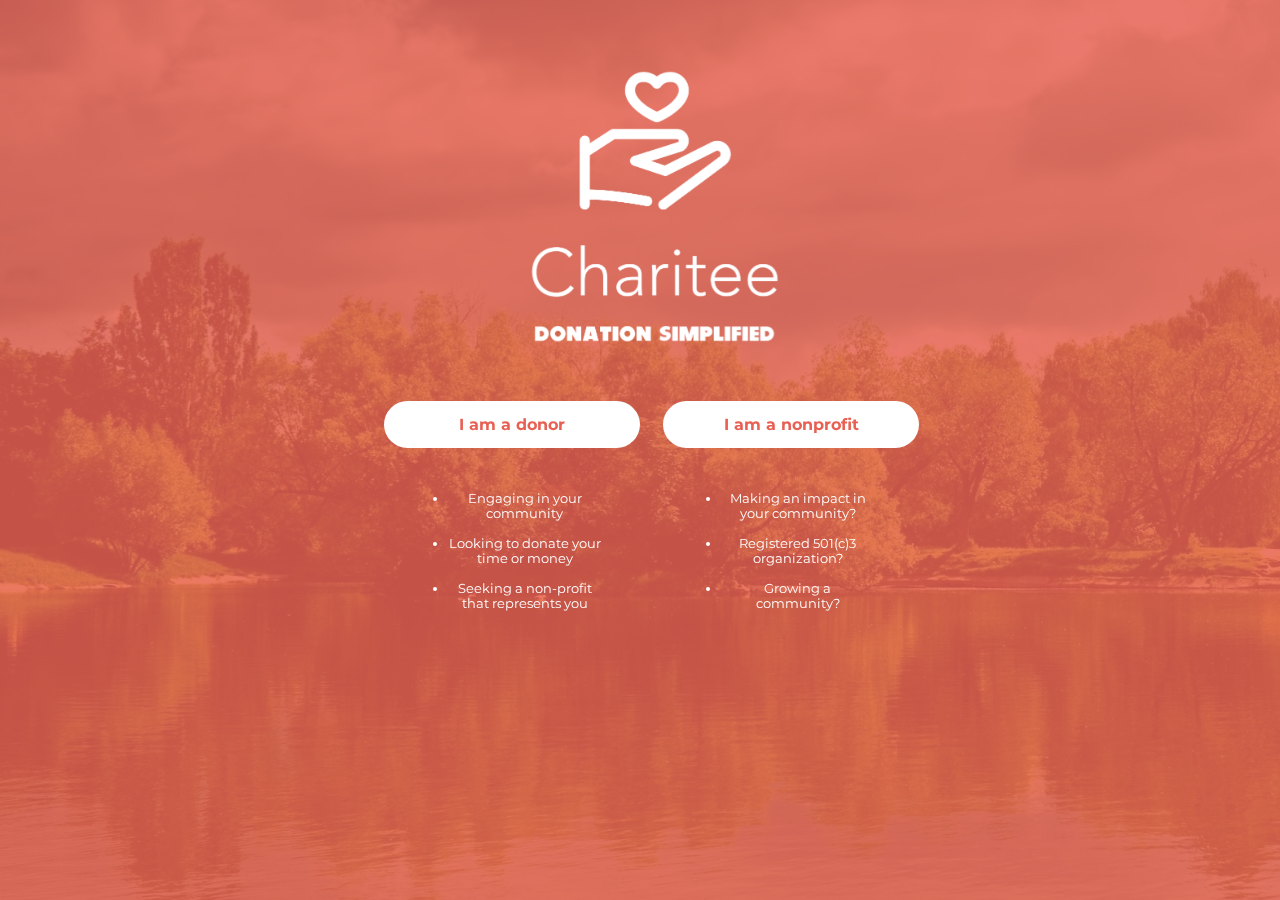
<file: index.html>
<!DOCTYPE html>

<html>

  <head>
    <title>Charitee</title>
    <link href="https://fonts.googleapis.com/css?family=Quicksand:300,400,500,700" rel="stylesheet">
    <link href="https://fonts.googleapis.com/css?family=Montserrat:300,400,500,600,700" rel="stylesheet">
    <link  rel = "stylesheet" type = "text/css"  href = "./index.css">

  </head>

  <body>


    <figure class="tint">
      <img id = "bgImg" src="background.JPG">
    </figure>

    <div id = "logoSec">
      <img id = "logo" src="./white_logo_transparent.png">
    </div>

    <div id = "bodySec">
      <div id = "buttonSec">
        <a href = "./donator.php"><button id = "dbtn"><span>I am a donor</span></button></a>
        <a href = "./charity.php"><button id = "cbtn"><span>I am a nonprofit</span></button></a>
        <!--<a href = "./alreadyregistered.php"><button id = "abtn"><span>Already a member?</span></button></a>-->
      </div>

      <div id = "textSec">

        <div id = "abt1" class = "aboutPiece">
          <ul>
            </br>
            <li>Engaging in your community</li>
            </br>
             <li>Looking to donate your time or money</li>
             </br>
            <li>Seeking a non-profit that represents you</li>
            </br>
           </ul>

        </div>


        <div id = "abt2" class = "aboutPiece">
          <ul>
            </br>
            <li>Making an impact in your community?</li>
            </br>
            <li>Registered 501(c)3 organization?</li>
            </br>
            <li>Growing a community?</li>
            </br>
          </ul>
        </div>



      </div>
    </div>

  </body>

  <foot>
  </foot>

</html>
</file>
<file: index.css>
* {

  margin: 0;
  padding: 0;
  font-family: 'Montserrat', sans-serif;
  font-size: 400;

}

#xpage{

  height: 100%;
  width: 100%;
  background: whitesmoke;

}


#bgImg {

position: fixed;
z-index: -2;

}

.tint {
  position: fixed;
  float: left;
  z-index: 2;
}

.tint:before {
  content: "";
  display: block;
  position: fixed;
  top: 0;
  bottom: 0;
  left: 0;
  right: 0;
  background: rgba(232,96,83, 0.93);
  z-index: 0;
  -moz-transition: background .8s linear;
  -webkit-transition: background .8s linear;
  -o-transition: background .8s linear;
  transition: background .8s linear;
}




#logoSec {
z-index: 5;
margin: -45px;
}

#logo {
  margin-top: 5rem;
  margin-left: 41%;

  position: relative;
  z-index: 5;
  width: 20%;
  height: 20%;
}

.tint:hover:before{
    background: rgba(232,96,83, 0.85);
  -moz-transition: background .8s linear;
  -webkit-transition: background .8s linear;
  -o-transition: background .8s linear;
  transition: background .8s linear;

}

#bodySec {
/*margin: 0px;*/
z-index: 5;
position: relative;

}

#buttonSec {
  margin-top: 5%;
  width: 50%;
  margin-left: 30%;
}

/* Set a style for all buttons */
button {
    background-color: white;
    color: rgb(232,96,83);
    padding: 14px 20px;
    margin: 8px 0;
    border: none;
    cursor: pointer;
    width: 40%;
    font-weight: bold;
    border-radius: 25px;
    font-size: 16px;


}

  /*Add a hover effect for buttons */
  button:hover span {
    opacity: 0.9;

 }

 button span {
  cursor: pointer;
  display: inline-block;
  position: relative;
  transition: 0.5s;
}

 button span:after {
  content: '\00bb';
  position: absolute;
  opacity: 0;
  top: 0;
  right: -20px;
  transition: 0.5s;
}

 button:hover span {
  padding-right: 25px;
}

 button:hover span:after {
  opacity: 1;
  right: 0;
}

#dbtn {

  margin-right: 3%;

}

#abtn {
     color: #999;
     margin: 10px 20px 10px 70px;
     margin-top: 20px;
     margin-bottom: 100px;
     margin-right: 450px;
     margin-left: 150px;
     &:focus,
   &:hover {color: darken(#999, 13%);}
}

ul {
    list-style-image: url('https://cdn4.iconfinder.com/data/icons/ionicons/512/icon-ios7-arrow-forward-16.png');
}

  #member {
    color: white;
    margin-left: -40px;
    margin-right: 30px;
    width: 100%;
    height: 20%;
    margin-top: 20px;
    margin-bottom: 0rem;
    margin-left: 40%;
}

  a:hover {color: black;
  -webkit-text-stroke: 2px var(--mainColor);
}

@supports not(-webkit-text-stroke: 2px red) {
  #member:hover {
    text-shadow:
      3px 3px 0 var(--mainColor),
      -1px -1px 0 var(--mainColor),
      1px -1px 0 var(--mainColor),
      -1px 1px 0 var(--mainColor),
      1px 1px 0 var(--mainColor);
  }
}


#textSec {

color: white;
font-weight: 400;
width: 100%;
margin-left: 13%;

}


.aboutPiece {
  vertical-align: top;
  width: 12%;
  height: 20%;
  margin-top: 20px;
  margin-bottom: 10rem;
  margin-left: 22%;
  font-size: 80%;
  display: inline-block;
  text-align: center;
}

#abt2 {

margin-left: 9%;

}
</file>
